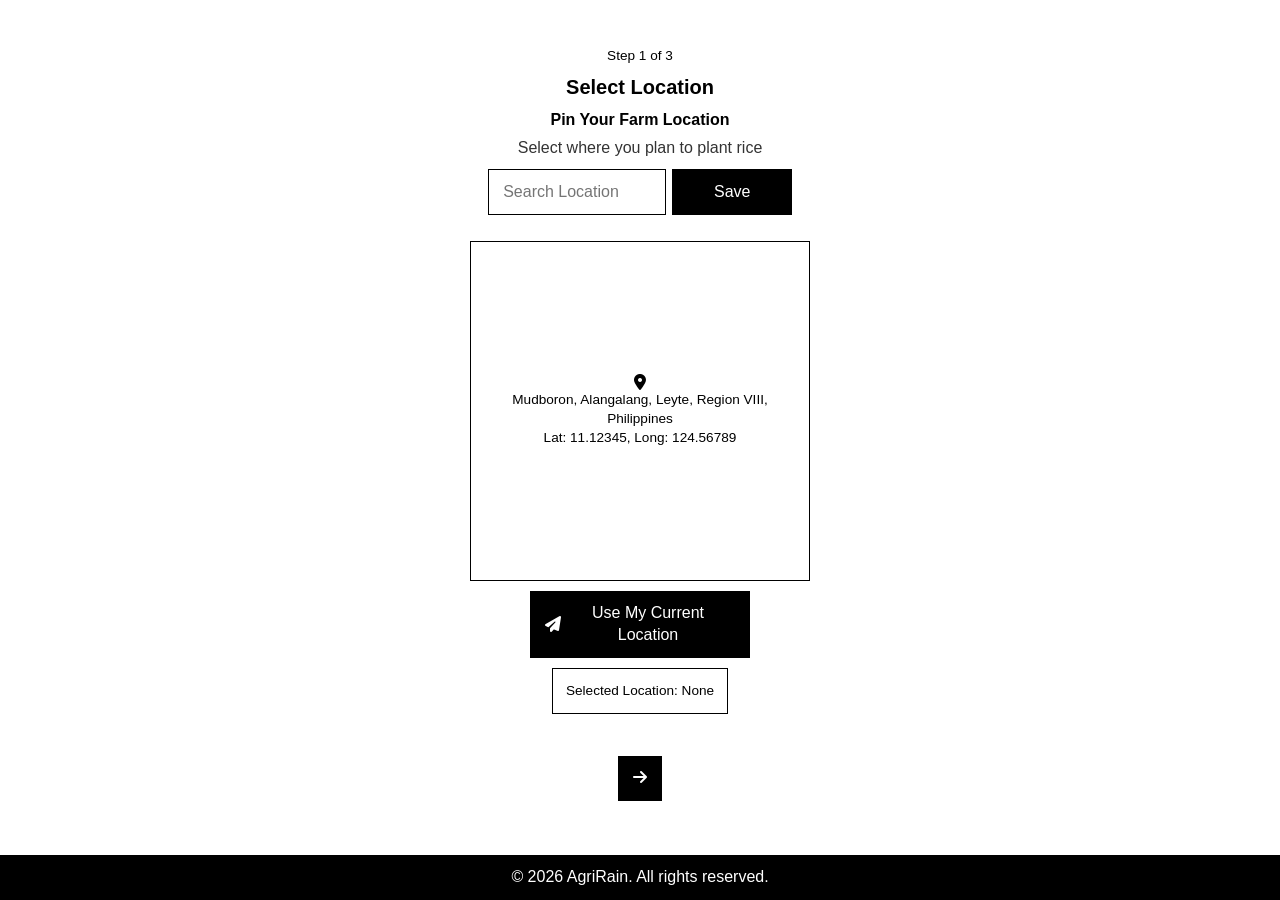
<file: frontend/step1.html>
<!DOCTYPE html>
<html lang="en">
<head>
  <meta charset="UTF-8">
  <title>Select Location - AgriRain</title>
  <link rel="stylesheet" href="style.css">
  <link rel="stylesheet" href="https://cdnjs.cloudflare.com/ajax/libs/font-awesome/6.5.0/css/all.min.css">
</head>
<body>

<header class="step-header">
  <i class="fas fa-home header-icon"></i>
</header>

<div class="step-indicator">Step 1 of 3</div>

<h1 class="main-heading">Select Location</h1>

<div class="instruction">
  <p class="instruction-title">Pin Your Farm Location</p>
  <p class="instruction-desc">Select where you plan to plant rice</p>
</div>

<div class="search-bar">
  <input type="text" id="locationInput" placeholder="Search Location">
  <button id="saveLocationBtn">Save</button>
</div>

<div id="searchResults" class="search-results"></div>

<div class="user-cards"></div>
<template date-user-template>
 <div class="card">
    <div class="header"></div>
    <div class="body"></div>
    </div>
</template>

<div class="map-area">
  <i class="fas fa-map-marker-alt map-pin"></i>
  <p id="locationName">Mudboron, Alangalang, Leyte, Region VIII, Philippines</p>
  <p id="latlong">Lat: 11.12345, Long: 124.56789</p>
</div>

<button class="current-location-btn" id="currentLocationBtn">
  <i class="fas fa-paper-plane"></i> Use My Current Location
</button>

<div class="selected-location" id="selectedLocationDisplay">
  Selected Location: None
</div> <br>

<button class="next-btn" id="nextBtn">
  <i class="fas fa-arrow-right"></i>
</button>

<footer class="step-footer">
  © 2026 AgriRain. All rights reserved.
</footer>

<script src="script.js"></script>
</body>
</html>
</file>
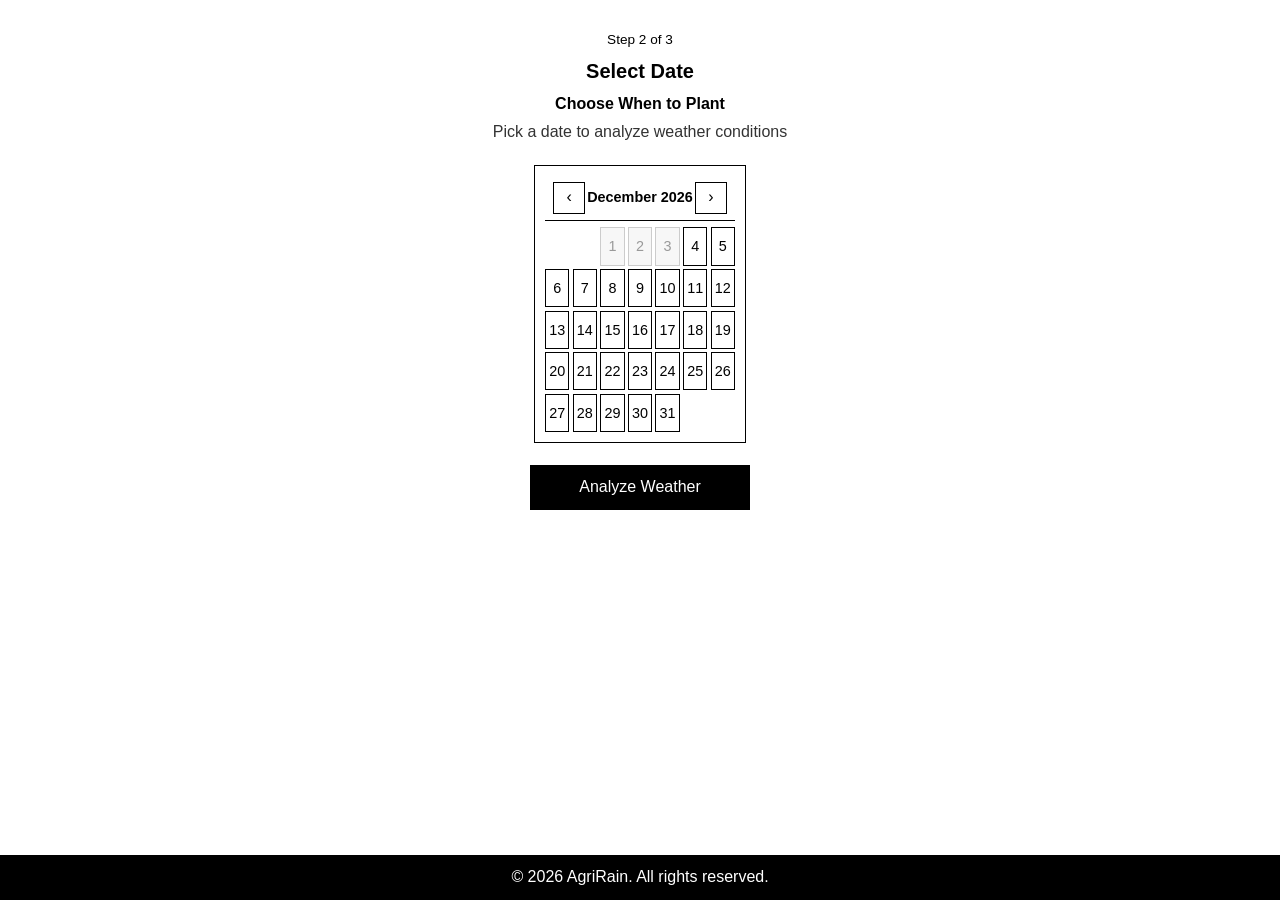
<file: frontend/step2.html>
<!DOCTYPE html>
<html lang="en">
<head>
  <meta charset="UTF-8">
  <title>Select Date - AgriRain</title>
  <link rel="stylesheet" href="style.css">
</head>
<body>

<header class="step-header">
  <i class="fas fa-home header-icon"></i>
</header>

<div class="step-indicator">Step 2 of 3</div>

<h1 class="main-heading">Select Date</h1>

<div class="instruction">
  <p class="instruction-title">Choose When to Plant</p>
  <p class="instruction-desc">Pick a date to analyze weather conditions</p>
</div>

<div class="date-picker">
  <input type="date" id="plantDate">
  <div class="calendar-container">
    <div class="calendar-header">
      <button type="button" id="prevMonth">‹</button>
      <span id="monthYear"></span>
      <button type="button" id="nextMonth">›</button>
    </div>
    <div class="calendar-grid" id="calendarGrid"></div>
  </div>
</div> <br>

<button class="primary" id="analyzeBtn">Analyze Weather</button>

<footer class="step-footer">
  © 2026 AgriRain. All rights reserved.
</footer>

<script src="script.js"></script>
</body>
</html>
</file>
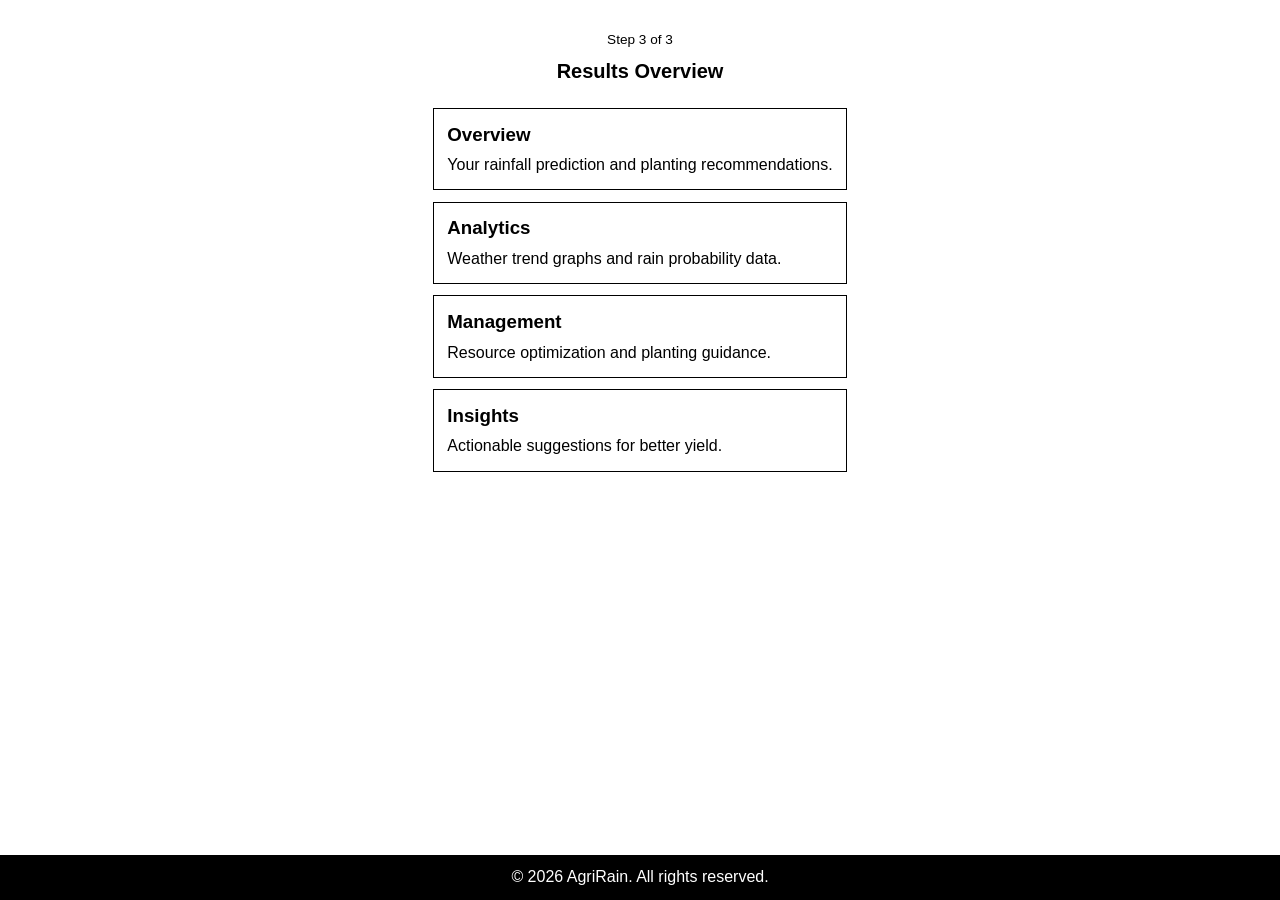
<file: frontend/step3.html>
<!DOCTYPE html>
<html lang="en">
<head>
  <meta charset="UTF-8">
  <title>Results - AgriRain</title>
  <link rel="stylesheet" href="style.css">
</head>
<body>

<header class="step-header">
  <i class="fas fa-home header-icon"></i>
</header>

<div class="step-indicator">Step 3 of 3</div>

<h1 class="main-heading">Results Overview</h1> <br>

<div class="results">
  <div class="result-section">
    <h3>Overview</h3>
    <p>Your rainfall prediction and planting recommendations.</p>
  </div>
  <div class="result-section">
    <h3>Analytics</h3>
    <p>Weather trend graphs and rain probability data.</p>
  </div>
  <div class="result-section">
    <h3>Management</h3>
    <p>Resource optimization and planting guidance.</p>
  </div>
  <div class="result-section">
    <h3>Insights</h3>
    <p>Actionable suggestions for better yield.</p>
  </div>
</div>

<footer class="step-footer">
  © 2026 AgriRain. All rights reserved.
</footer>

<script src="script.js"></script>
</body>
</html>
</file>
<file: frontend/style.css>
* {
  box-sizing: border-box;
  margin: 0;
  padding: 0;
}

html, body {
  width: 100%;
  min-height: 100%;
  font-family: Arial, Helvetica, sans-serif;
  background: #fff;
  color: #000;
}

body {
  display: flex;
  flex-direction: column;
  min-height: 100vh;
  line-height: 1.4;
}

footer,
.step-footer {
  margin-top: auto;
}

a {
  text-decoration: none;
  color: inherit;
}

button, input {
  font: inherit;
}

button {
  display: inline-flex;
  align-items: center;
  justify-content: center;
  border: 1px solid #000;
  background: #000;
  color: #fff;
  padding: 0.65rem 0.9rem;
  cursor: pointer;
}

button:hover {
  opacity: 0.95;
}

i,
img {
  display: none;
}

header {
  position: relative;
  display: flex;
  justify-content: space-between;
  align-items: center;
  padding: 0.7rem 0.9rem;
  background: #000;
  color: #fff;
}

header .logo {
  font-weight: bold;
  font-size: 1rem;
}

header nav {
  position: absolute;
  left: 50%;
  transform: translateX(-50%);
  display: flex;
  gap: 0.6rem;
}

header nav a {
  color: #fff;
  font-size: 0.9rem;
}

.hero,
.about-us,
.how-it-works,
.services,
.contact,
.step-header,
.step-footer,
footer {
  width: 100%;
  background: #fff;
}

.hero {
  padding: 0.8rem 0.9rem;
}

.hero-overlay {
  max-width: 760px;
  margin: 0 auto;
}

.hero-overlay h1 {
  font-size: 1.45rem;
  margin-bottom: 0.5rem;
  text-align: left;
}

.hero-overlay p {
  margin-bottom: 0.75rem;
}

.cta-buttons {
  display: flex;
  flex-wrap: wrap;
  gap: 0.75rem;
  justify-content: center;
  align-items: center;
}

.cta-buttons .secondary {
  background: transparent;
  color: #000;
  border: 1px solid #000;
}

section h2 {
  font-size: 1rem;
  color: #000;
  margin: 0.75rem 0 0.5rem;
  text-align: center;
}

.about-us,
.how-it-works,
.services,
.contact {
  padding: 0.75rem 0.9rem;
}

.about-content,
.steps,
.service-items,
.results {
  display: grid;
  gap: 0.7rem;
  max-width: 760px;
  margin: 0 auto;
}

.about-content {
  grid-template-columns: 1fr;
}

.step,
.service,
.map-area,
.selected-location,
.result-section {
  border: 1px solid #000;
  padding: 0.8rem;
}

.contact {
  display: flex;
  flex-wrap: wrap;
  justify-content: center;
  gap: 1rem;
}

.contact > h2 {
  width: 100%;
}

.contact-inner {
  display: flex;
  flex: 1;
  justify-content: space-between;
  gap: 1rem;
  max-width: 760px;
  width: 100%;
}

.contact-left,
.contact-right {
  flex: 1;
}

.contact-right {
  text-align: right;
}

.contact p {
  margin-bottom: 0.4rem;
}

footer,
.step-footer {
  padding: 0.7rem 0.9rem;
  background: #000;
  color: #fff;
  text-align: center;
}

.step-indicator,
.main-heading,
.instruction,
.search-bar,
.date-picker,
.results {
  padding: 0 0.8rem;
}

.step-indicator {
  font-size: 0.85rem;
  margin-top: 0.5rem;
  text-align: center;
}

.main-heading {
  font-size: 1.25rem;
  margin: 0.5rem auto 0;
  max-width: 760px;
  text-align: center;
}

.instruction {
  margin: 0.5rem auto 0;
  max-width: 760px;
  text-align: center;
}

.instruction-title {
  font-weight: bold;
  margin-bottom: 0.3rem;
}

.instruction-desc {
  color: #333;
}

.search-bar,
.date-picker {
  display: flex;
  flex-wrap: wrap;
  gap: 0.4rem;
  margin: 0.6rem auto 0;
  justify-content: center;
  align-items: center;
  max-width: 760px;
}

.user-cards{
  display: grid;
  grid-template-columns: repeat(auto-fill, minmax(150px, 1fr));
  gap: .25rem;
  margin-top: 1rem;
}
.card{
 border: 1px solid black;
 background-color: white;
 padding: .5rem;
}
.card > .header {
  margin-bottom: .25rem;
}
.card > .body {
  font-size: .8rems;
  color: #777;
}

.hide{
  display: none;
}

.date-picker {
  flex-direction: column;
  max-width: 380px;
}

.search-bar input,
.date-picker input {
  flex: 1;
  min-width: 0;
  width: 100%;
  max-width: 420px;
  padding: 0.7rem 0.9rem;
  border: 1px solid #000;
  background: #fff;
  color: #000;
}

.date-picker input {
  display: none;
}

.search-bar button {
  width: 100%;
  max-width: 120px;
  margin: 0 auto;
}

.search-results {
  width: 100%;
  max-width: 420px;
  margin: 0.5rem auto;
  border: 1px solid #ccc;
  background: #fff;
  max-height: 200px;
  overflow-y: auto;
  display: none;
}

.search-results .result-item {
  padding: 0.5rem 0.9rem;
  cursor: pointer;
  border-bottom: 1px solid #eee;
}

.search-results .result-item:hover {
  background: #f0f0f0;
}

.search-results .no-results {
  padding: 0.5rem 0.9rem;
  color: #666;
}

.calendar-container {
  width: 100%;
  max-width: 300px;
  margin: 0.75rem auto 0;
  display: block;
  border: 1px solid #000;
  padding: 0.6rem;
  background: #fff;
}

.calendar-header {
  display: flex;
  justify-content: space-between;
  align-items: center;
  padding: 0.4rem 0.5rem;
  border-bottom: 1px solid #000;
  background: #fff;
}

.calendar-header span {
  font-weight: bold;
  font-size: 0.9rem;
}

.calendar-header button {
  width: 2rem;
  height: 2rem;
  border: 1px solid #000;
  background: #fff;
  color: #000;
  cursor: pointer;
  padding: 0;
}

.calendar-grid {
  display: grid;
  grid-template-columns: repeat(7, minmax(0, 1fr));
  gap: 0.2rem;
  margin-top: 0.4rem;
}

.calendar-day {
  border: 1px solid #000;
  min-height: 2.4rem;
  display: flex;
  align-items: center;
  justify-content: center;
  background: #fff;
  cursor: pointer;
  color: #000;
  font-size: 0.9rem;
  padding: 0.2rem;
}

.calendar-day.disabled {
  border-color: #ccc;
  background: #f7f7f7;
  color: #999;
  cursor: not-allowed;
}

.calendar-day.selected {
  background: #000;
  color: #fff;
}

.calendar-day.empty {
  border: none;
  background: transparent;
  cursor: default;
}

.current-location-btn,
button.primary {
  width: 100%;
  max-width: 220px;
  margin: 0 auto;
}

.map-area {
  margin: 0.6rem auto;
  width: 340px;
  aspect-ratio: 1 / 1;
  border: 1px solid #000;
  display: flex;
  flex-direction: column;
  justify-content: center;
  align-items: center;
  text-align: center;
  padding: 1rem;
}

.map-area p,
.selected-location {
  color: #000;
  font-size: 0.85rem;
}

.selected-location {
  margin: 0.6rem auto;
  max-width: 760px;
}

.next-btn {
  width: 2.8rem;
  height: 2.8rem;
  border-radius: 0;
  margin: 0.6rem auto 0.8rem;
  display: block;
}

.result-section {
  background: #fff;
}

.result-section h3 {
  margin-bottom: 0.4rem;
}

@media (max-width: 640px) {
  header {
    flex-direction: column;
    gap: 0.6rem;
    align-items: flex-start;
  }

  .cta-buttons {
    flex-direction: column;
  }

  .step-indicator,
  .main-heading,
  .instruction,
  .search-bar,
  .date-picker,
  .results {
    padding: 0 0.6rem;
  }

  .about-content,
  .steps,
  .service-items,
  .results {
    max-width: 100%;
  }

  header nav {
    position: static;
    transform: none;
    margin: 0 auto;
  }
}
</file>
